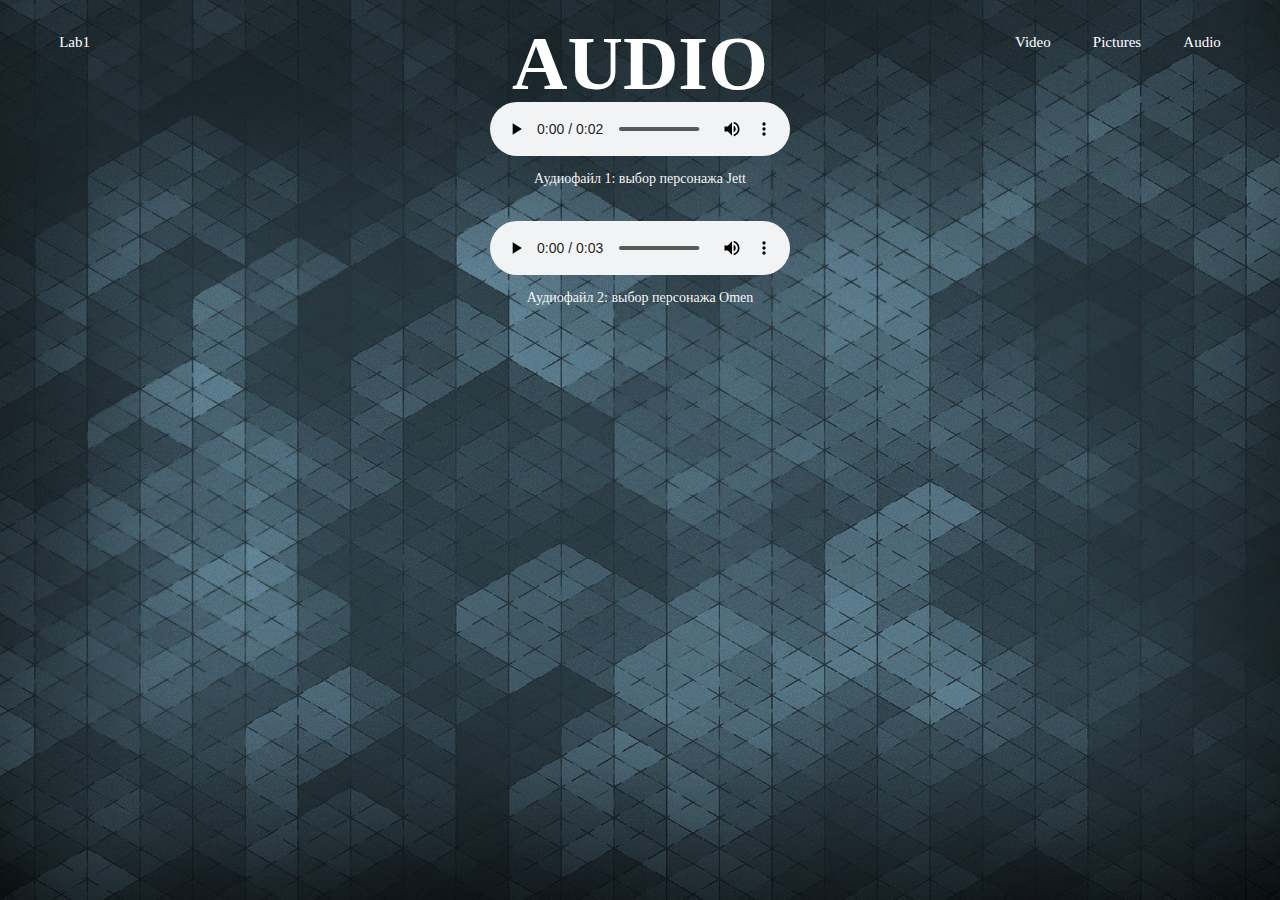
<file: audio.html>
<!DOCTYPE html>
<html lang="en">
<head>
    <meta charset="UTF-8">
    <link rel="stylesheet" type="text/css" href="assets/CSS/style.css">
    <link rel="preconnect" href="https://fonts.googleapis.com">
    <link rel="preconnect" href="https://fonts.gstatic.com" crossorigin>
    <link href="https://fonts.googleapis.com/css2?family=Montserrat:wght@700&display=swap" rel="stylesheet">
    <meta name="viewport" content="width=device-width, initial-scale=1.0">
    <title>Document</title>
</head>
<body>
    <header class="header">
        <div class="container">
            <div class="header__inner">
                <nav>
                    <a class="nav__link" href="index.html">Lab1</a>
                </nav>
                <nav>
                    <a class="nav__link" href="video.html">Video</a>
                    <a class="nav__link" href="pictures.html">Pictures</a>
                    <a class="nav__link" href="audio.html">Audio</a>
                </nav>
            </div>
        </div>
    </header>

    <div class="intro">
        <div class="container">
            <div class="intro__inner"></div>
            <h1 class="intro__title">Audio</h1>
            
            <!-- Аудиофайл 1 -->
            <div class="audio-container">
                <audio controls>
                    <source src="assets/audios/Valorant Select Jett .mp3" type="audio/mp3">
                    Ваш браузер не поддерживает аудио.
                </audio>
                <p class="audio-caption">Аудиофайл 1: выбор персонажа Jett</p>
            </div>

            <!-- Аудиофайл 2 -->
            <div class="audio-container">
                <audio controls>
                    <source src="assets/audios/Valorant Select Omen .mp3" type="audio/mp3">
                    Ваш браузер не поддерживает аудио.
                </audio>
                <p class="audio-caption">Аудиофайл 2: выбор персонажа Omen</p>
            </div>
        </div>
    </div>
</body>
</html>
</file>
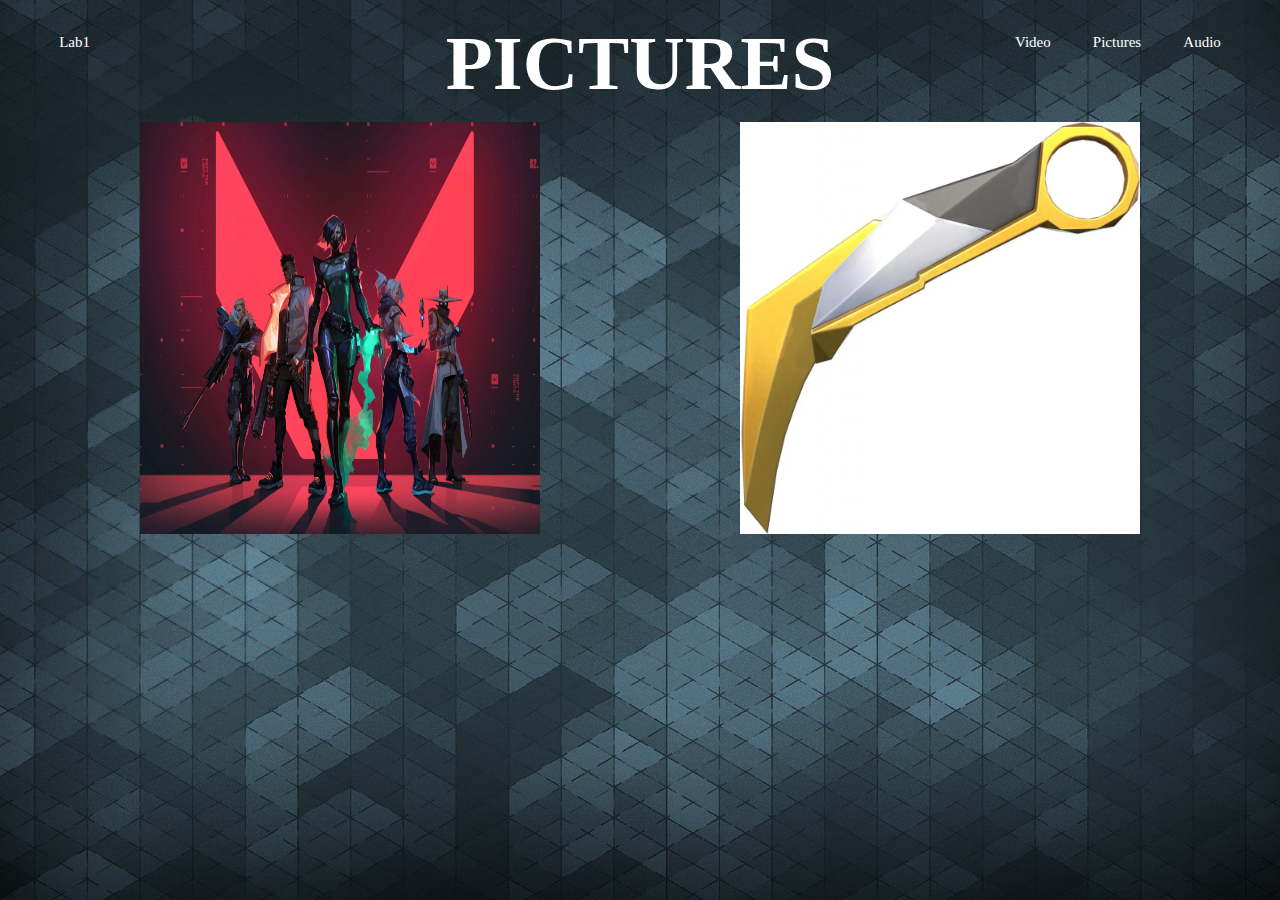
<file: pictures.html>
<!DOCTYPE html>
<html lang="en">
<head>
    <meta charset="UTF-8">
    <link rel="stylesheet" type="text/css" href="assets/CSS/style.css">
    <link rel="preconnect" href="https://fonts.googleapis.com">
    <link rel="preconnect" href="https://fonts.gstatic.com" crossorigin>
    <link href="https://fonts.googleapis.com/css2?family=Montserrat:wght@700&display=swap" rel="stylesheet">
    <meta name="viewport" content="width=device-width, initial-scale=1.0">
    <title>Document</title>
   
</head>
<body>
    <header class="header">
        <div class="container">
            <div class="header__inner">
                <nav>
                    <a class="nav__link" href="index.html">Lab1</a>
                </nav>
                <nav>
                    <a class="nav__link" href="video.html">Video</a>
                    <a class="nav__link" href="pictures.html">Pictures</a>
                    <a class="nav__link" href="audio.html">Audio</a>
                </nav>
            </div>
        </div>
    </header>

    <div class="intro">
        <div class="container">
            <div class="intro__inner"></div>
            <h1 class="intro__title">Pictures</h1>

            <!-- Контейнер для адаптивных картинок -->
            <div class="picture-container">
                <img src="assets/images/valorant.webp" alt="Picture 1">
                <img src="assets/images/knife.webp" alt="Picture 2">
                <!-- Добавьте сколько угодно картинок в соответствии с вашим дизайном -->
            </div>
        </div>
    </div>

</body>
</html>
</file>
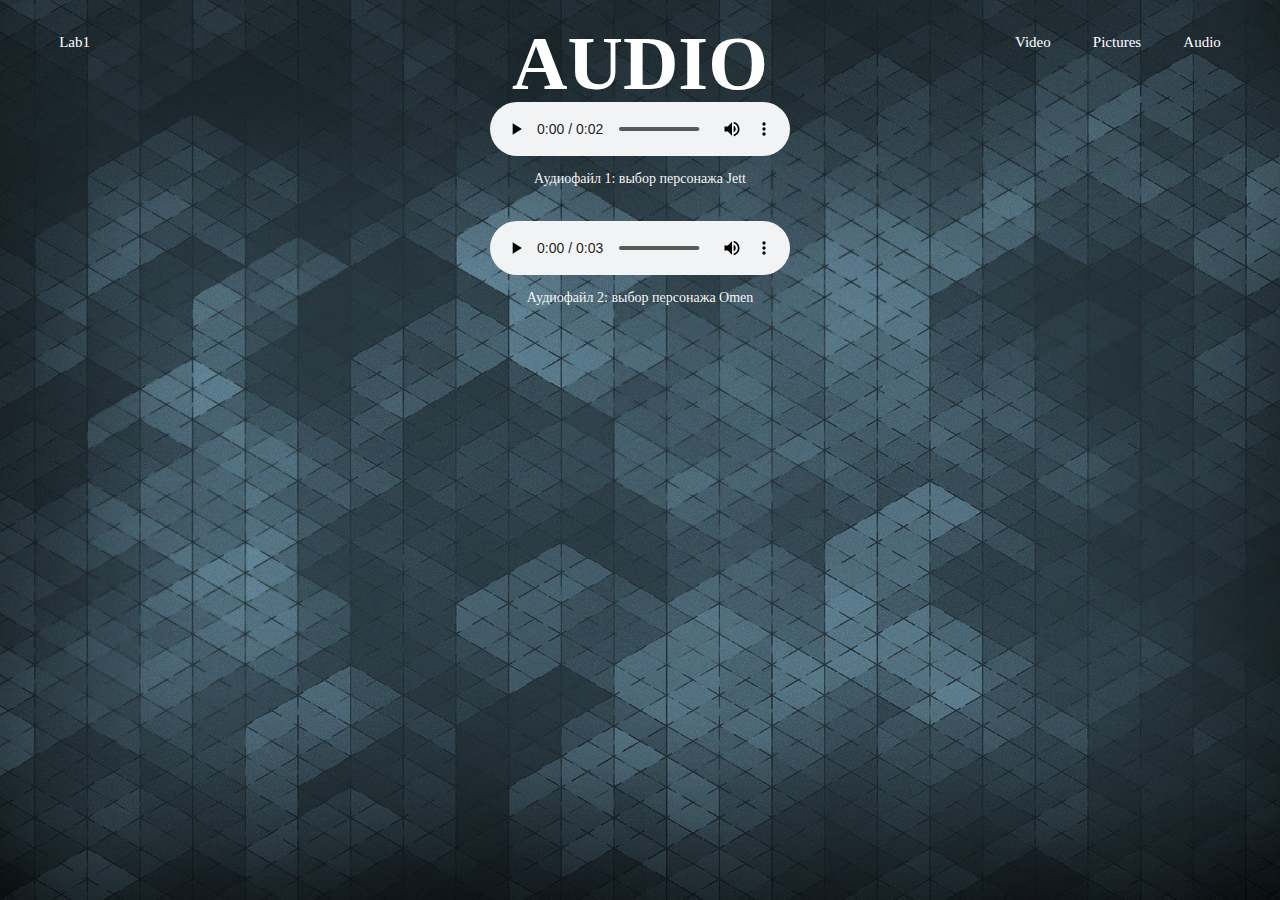
<file: SIT/audio.html>
<!DOCTYPE html>
<html lang="en">
<head>
    <meta charset="UTF-8">
    <link rel="stylesheet" type="text/css" href="assets/CSS/style.css">
    <link rel="preconnect" href="https://fonts.googleapis.com">
    <link rel="preconnect" href="https://fonts.gstatic.com" crossorigin>
    <link href="https://fonts.googleapis.com/css2?family=Montserrat:wght@700&display=swap" rel="stylesheet">
    <meta name="viewport" content="width=device-width, initial-scale=1.0">
    <title>Document</title>
</head>
<body>
    <header class="header">
        <div class="container">
            <div class="header__inner">
                <nav>
                    <a class="nav__link" href="index.html">Lab1</a>
                </nav>
                <nav>
                    <a class="nav__link" href="video.html">Video</a>
                    <a class="nav__link" href="pictures.html">Pictures</a>
                    <a class="nav__link" href="audio.html">Audio</a>
                </nav>
            </div>
        </div>
    </header>

    <div class="intro">
        <div class="container">
            <div class="intro__inner"></div>
            <h1 class="intro__title">Audio</h1>
            
            <!-- Аудиофайл 1 -->
            <div class="audio-container">
                <audio controls>
                    <source src="assets/audios/Valorant Select Jett .mp3" type="audio/mp3">
                    Ваш браузер не поддерживает аудио.
                </audio>
                <p class="audio-caption">Аудиофайл 1: выбор персонажа Jett</p>
            </div>

            <!-- Аудиофайл 2 -->
            <div class="audio-container">
                <audio controls>
                    <source src="assets/audios/Valorant Select Omen .mp3" type="audio/mp3">
                    Ваш браузер не поддерживает аудио.
                </audio>
                <p class="audio-caption">Аудиофайл 2: выбор персонажа Omen</p>
            </div>
        </div>
    </div>
</body>
</html>
</file>
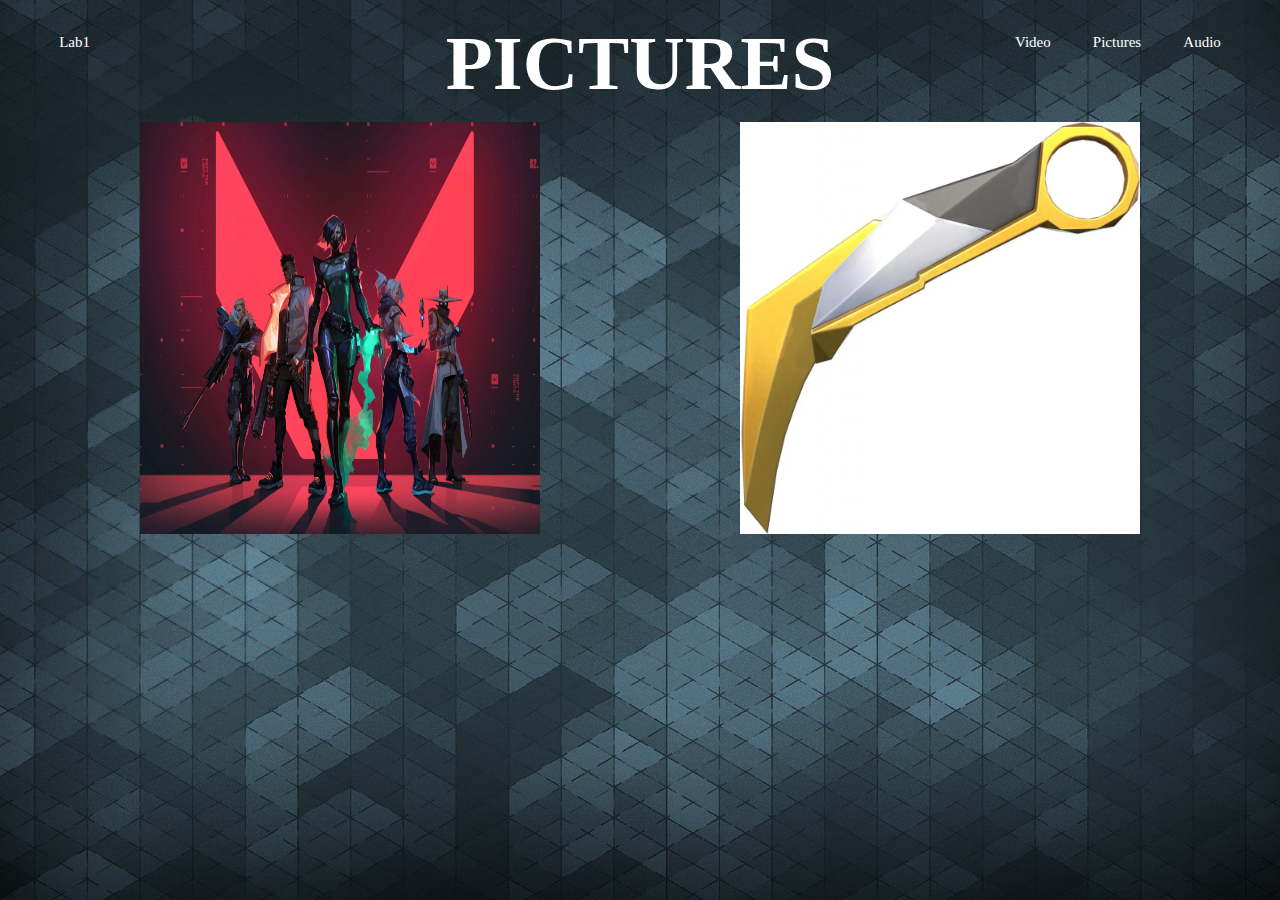
<file: SIT/pictures.html>
<!DOCTYPE html>
<html lang="en">
<head>
    <meta charset="UTF-8">
    <link rel="stylesheet" type="text/css" href="assets/CSS/style.css">
    <link rel="preconnect" href="https://fonts.googleapis.com">
    <link rel="preconnect" href="https://fonts.gstatic.com" crossorigin>
    <link href="https://fonts.googleapis.com/css2?family=Montserrat:wght@700&display=swap" rel="stylesheet">
    <meta name="viewport" content="width=device-width, initial-scale=1.0">
    <title>Document</title>
   
</head>
<body>
    <header class="header">
        <div class="container">
            <div class="header__inner">
                <nav>
                    <a class="nav__link" href="index.html">Lab1</a>
                </nav>
                <nav>
                    <a class="nav__link" href="video.html">Video</a>
                    <a class="nav__link" href="pictures.html">Pictures</a>
                    <a class="nav__link" href="audio.html">Audio</a>
                </nav>
            </div>
        </div>
    </header>

    <div class="intro">
        <div class="container">
            <div class="intro__inner"></div>
            <h1 class="intro__title">Pictures</h1>

            <!-- Контейнер для адаптивных картинок -->
            <div class="picture-container">
                <img src="assets/images/valorant.webp" alt="Picture 1">
                <img src="assets/images/knife.webp" alt="Picture 2">
                <!-- Добавьте сколько угодно картинок в соответствии с вашим дизайном -->
            </div>
        </div>
    </div>

</body>
</html>
</file>
<file: assets/CSS/style.css>
body {
    margin: 0;
    font-family: 'Times New Roman', Times, serif;
    font-size: 15px;
    line-height: 1.6;
    color: #f7f5f5;
}

*,
*::before,
*::after {
    box-sizing: border-box;
}

h1,
h2,
h3,
h4,
h5,
h6 {
    margin: 0;
}

/* container */
.container {
    width: 100%;
    max-width: 1200px;
    margin: 0 auto;
}

/* intro */
.intro {
    width: 100%;
    height: 100vh;
    background: url("/assets/images/intro1.jpg") center no-repeat;
    -webkit-background-size: cover;
    background-size: cover;
}

.intro__inner {
    width: 100%;
    min-width: 880px;
    margin: 0 auto;
}

.intro__title {
    color: #fff;
    font-size: 6vw; /* Изменено на относительную единицу vw */
    font-weight: 700;
    padding-top: 2vw; /* Изменено на относительную единицу vw */
    text-transform: uppercase;
    text-align: center;
    line-height: 1;
}

/* header */
.header {
    width: 100%;
    padding-top: 30px;
    position: absolute;
    top: 0;
    left: 0;
    right: 0;
    z-index: 1000;
}

.header__inner {
    display: flex;
    justify-content: space-between;
    align-items: center;
}

.header__logo {
    font-size: 2vw; /* Изменено на относительную единицу vw */
    font-weight: 700;
    color: #fff;
}

/* nav */
.nav {
    font-size: 1.4vw; /* Изменено на относительную единицу vw */
    text-transform: uppercase;
    display: flex;
    flex-wrap: wrap;
}

.nav__link {
    display: inline-block;
    vertical-align: top;
    margin: 0 1.5vw; /* Изменено на относительную единицу vw */
    position: relative;
    color: #fff;
    text-decoration: none;
    transition: color .2s linear;
}

.nav__link::after {
    content: "";
    display: block;
    width: 100%;
    height: 3px;
    display: none;
    background-color: #fff;
    position: absolute;
    top: 100%;
    left: 0;
    z-index: 1;
}

.nav__link:hover {
    color: #fce38a;
}

.nav__link:hover:after {
    display: block;
}

/* button */
.play-button {
    display: block;
    position: fixed; /* Позиционируем кнопку относительно экрана */
    top: 10px; /* Располагаем от верха на 10px */
    left: 10px; /* Располагаем от левого края на 10px */
    padding: 10px 20px;
    font-size: 16px;
    background-color: #3498db;
    color: #fff;
    text-decoration: none;
    cursor: pointer;
    border: none;
    border-radius: 1px;
    z-index: 1000; /* Устанавливаем z-index, чтобы кнопка была поверх остальных элементов */
}

.play-button::after {
    content: "";
    display: block;
    position: absolute;
    top: 0;
    left: 0;
    width: 100%;
    height: 100%;
    background-color: rgba(255, 255, 255, 0.2);
    border-radius: 1px;
    pointer-events: none;
}

.play-button:hover::after {
    background-color: rgba(255, 255, 255, 0.4);
}


#video-container {
    display: none;
    text-align: center;
}

/* Стили для центрирования кнопки */
.center-button {
    position: fixed;
    top: 10%;
    left: 10%;
    transform: translate(-50%, -50%);
}

/* Table */
.table-container {
    margin: 20px auto;
    overflow-x: auto; /* Добавлено для горизонтальной прокрутки таблицы */
}

table {
    width: 100%;
    border-collapse: collapse;
    margin-top: 20px;
}

th, td {
    border: 1px solid #ddd;
    padding: 8px;
    text-align: left;
}

th {
    background-color: #333;
    color: #fff;
}

/* Media Queries */
@media (max-width: 768px) {
    .nav__link {
        margin: 10px 0; /* Уменьшаем отступы для переноса элементов */
    }
}

@media (max-width: 480px) {
    .intro__title {
        font-size: 40px; /* Уменьшаем размер заголовка для маленьких экранов */
    }
}
/* Добавленные стили для модального окна */
.modal {
    display: none;
    position: fixed;
    top: 50%;
    left: 50%;
    transform: translate(-50%, -50%);
    padding: 20px;
    background-color: #fff;
    box-shadow: 0 0 10px rgba(0, 0, 0, 0.5);
    z-index: 1000;
}

/* Стили для закрытия модального окна */
.close {
    position: absolute;
    top: 10px;
    right: 10px;
    cursor: pointer;
}
#video-container {
    display: flex;
    justify-content: space-between;
    flex-wrap: wrap;
}

.CypherVideo,
.SovaVideo {
    flex: 0 0 calc(50% - 20px); /* Разделение контейнера на две колонки с отступами */
    margin: 10px;
}

.CypherVideo video,
.SovaVideo video {
    width: 60%;
    height: auto;
    display: block;
}

/* Добавленные стили для адаптивных картинок */
.picture-container {
    display: flex;
    flex-wrap: wrap;
    justify-content: space-around;
    margin-top: 20px;
}

.picture-container img {
    width: 100%; /* Картинка займет 100% ширины родительского контейнера */
    height: auto; /* Автоматически подстраивает высоту, чтобы сохранить пропорции */
    margin-bottom: 20px;
    max-width: 400px; /* Ограничиваем максимальную ширину картинки, чтобы избежать ее слишком большого размера на больших экранах */
}

/* Стили для адаптивных надписей к аудиофайлам */
.audio-container {
    margin-bottom: 30px;
    text-align: center;
}

.audio-caption {
    font-size: 14px;
    color: #f5f5f5;
    margin-top: 5px;
}
</file>
<file: SIT/assets/CSS/style.css>
body {
    margin: 0;
    font-family: 'Times New Roman', Times, serif;
    font-size: 15px;
    line-height: 1.6;
    color: #f7f5f5;
}

*,
*::before,
*::after {
    box-sizing: border-box;
}

h1,
h2,
h3,
h4,
h5,
h6 {
    margin: 0;
}

/* container */
.container {
    width: 100%;
    max-width: 1200px;
    margin: 0 auto;
}

/* intro */
.intro {
    width: 100%;
    height: 100vh;
    background: url("/assets/images/intro1.jpg") center no-repeat;
    -webkit-background-size: cover;
    background-size: cover;
}

.intro__inner {
    width: 100%;
    min-width: 880px;
    margin: 0 auto;
}

.intro__title {
    color: #fff;
    font-size: 6vw; /* Изменено на относительную единицу vw */
    font-weight: 700;
    padding-top: 2vw; /* Изменено на относительную единицу vw */
    text-transform: uppercase;
    text-align: center;
    line-height: 1;
}

/* header */
.header {
    width: 100%;
    padding-top: 30px;
    position: absolute;
    top: 0;
    left: 0;
    right: 0;
    z-index: 1000;
}

.header__inner {
    display: flex;
    justify-content: space-between;
    align-items: center;
}

.header__logo {
    font-size: 2vw; /* Изменено на относительную единицу vw */
    font-weight: 700;
    color: #fff;
}

/* nav */
.nav {
    font-size: 1.4vw; /* Изменено на относительную единицу vw */
    text-transform: uppercase;
    display: flex;
    flex-wrap: wrap;
}

.nav__link {
    display: inline-block;
    vertical-align: top;
    margin: 0 1.5vw; /* Изменено на относительную единицу vw */
    position: relative;
    color: #fff;
    text-decoration: none;
    transition: color .2s linear;
}

.nav__link::after {
    content: "";
    display: block;
    width: 100%;
    height: 3px;
    display: none;
    background-color: #fff;
    position: absolute;
    top: 100%;
    left: 0;
    z-index: 1;
}

.nav__link:hover {
    color: #fce38a;
}

.nav__link:hover:after {
    display: block;
}

/* button */
.play-button {
    display: block;
    position: fixed; /* Позиционируем кнопку относительно экрана */
    top: 10px; /* Располагаем от верха на 10px */
    left: 10px; /* Располагаем от левого края на 10px */
    padding: 10px 20px;
    font-size: 16px;
    background-color: #3498db;
    color: #fff;
    text-decoration: none;
    cursor: pointer;
    border: none;
    border-radius: 1px;
    z-index: 1000; /* Устанавливаем z-index, чтобы кнопка была поверх остальных элементов */
}

.play-button::after {
    content: "";
    display: block;
    position: absolute;
    top: 0;
    left: 0;
    width: 100%;
    height: 100%;
    background-color: rgba(255, 255, 255, 0.2);
    border-radius: 1px;
    pointer-events: none;
}

.play-button:hover::after {
    background-color: rgba(255, 255, 255, 0.4);
}


#video-container {
    display: none;
    text-align: center;
}

/* Стили для центрирования кнопки */
.center-button {
    position: fixed;
    top: 10%;
    left: 10%;
    transform: translate(-50%, -50%);
}

/* Table */
.table-container {
    margin: 20px auto;
    overflow-x: auto; /* Добавлено для горизонтальной прокрутки таблицы */
}

table {
    width: 100%;
    border-collapse: collapse;
    margin-top: 20px;
}

th, td {
    border: 1px solid #ddd;
    padding: 8px;
    text-align: left;
}

th {
    background-color: #333;
    color: #fff;
}

/* Media Queries */
@media (max-width: 768px) {
    .nav__link {
        margin: 10px 0; /* Уменьшаем отступы для переноса элементов */
    }
}

@media (max-width: 480px) {
    .intro__title {
        font-size: 40px; /* Уменьшаем размер заголовка для маленьких экранов */
    }
}
/* Добавленные стили для модального окна */
.modal {
    display: none;
    position: fixed;
    top: 50%;
    left: 50%;
    transform: translate(-50%, -50%);
    padding: 20px;
    background-color: #fff;
    box-shadow: 0 0 10px rgba(0, 0, 0, 0.5);
    z-index: 1000;
}

/* Стили для закрытия модального окна */
.close {
    position: absolute;
    top: 10px;
    right: 10px;
    cursor: pointer;
}
#video-container {
    display: flex;
    justify-content: space-between;
    flex-wrap: wrap;
}

.CypherVideo,
.SovaVideo {
    flex: 0 0 calc(50% - 20px); /* Разделение контейнера на две колонки с отступами */
    margin: 10px;
}

.CypherVideo video,
.SovaVideo video {
    width: 60%;
    height: auto;
    display: block;
}

/* Добавленные стили для адаптивных картинок */
.picture-container {
    display: flex;
    flex-wrap: wrap;
    justify-content: space-around;
    margin-top: 20px;
}

.picture-container img {
    width: 100%; /* Картинка займет 100% ширины родительского контейнера */
    height: auto; /* Автоматически подстраивает высоту, чтобы сохранить пропорции */
    margin-bottom: 20px;
    max-width: 400px; /* Ограничиваем максимальную ширину картинки, чтобы избежать ее слишком большого размера на больших экранах */
}

/* Стили для адаптивных надписей к аудиофайлам */
.audio-container {
    margin-bottom: 30px;
    text-align: center;
}

.audio-caption {
    font-size: 14px;
    color: #f5f5f5;
    margin-top: 5px;
}
</file>
